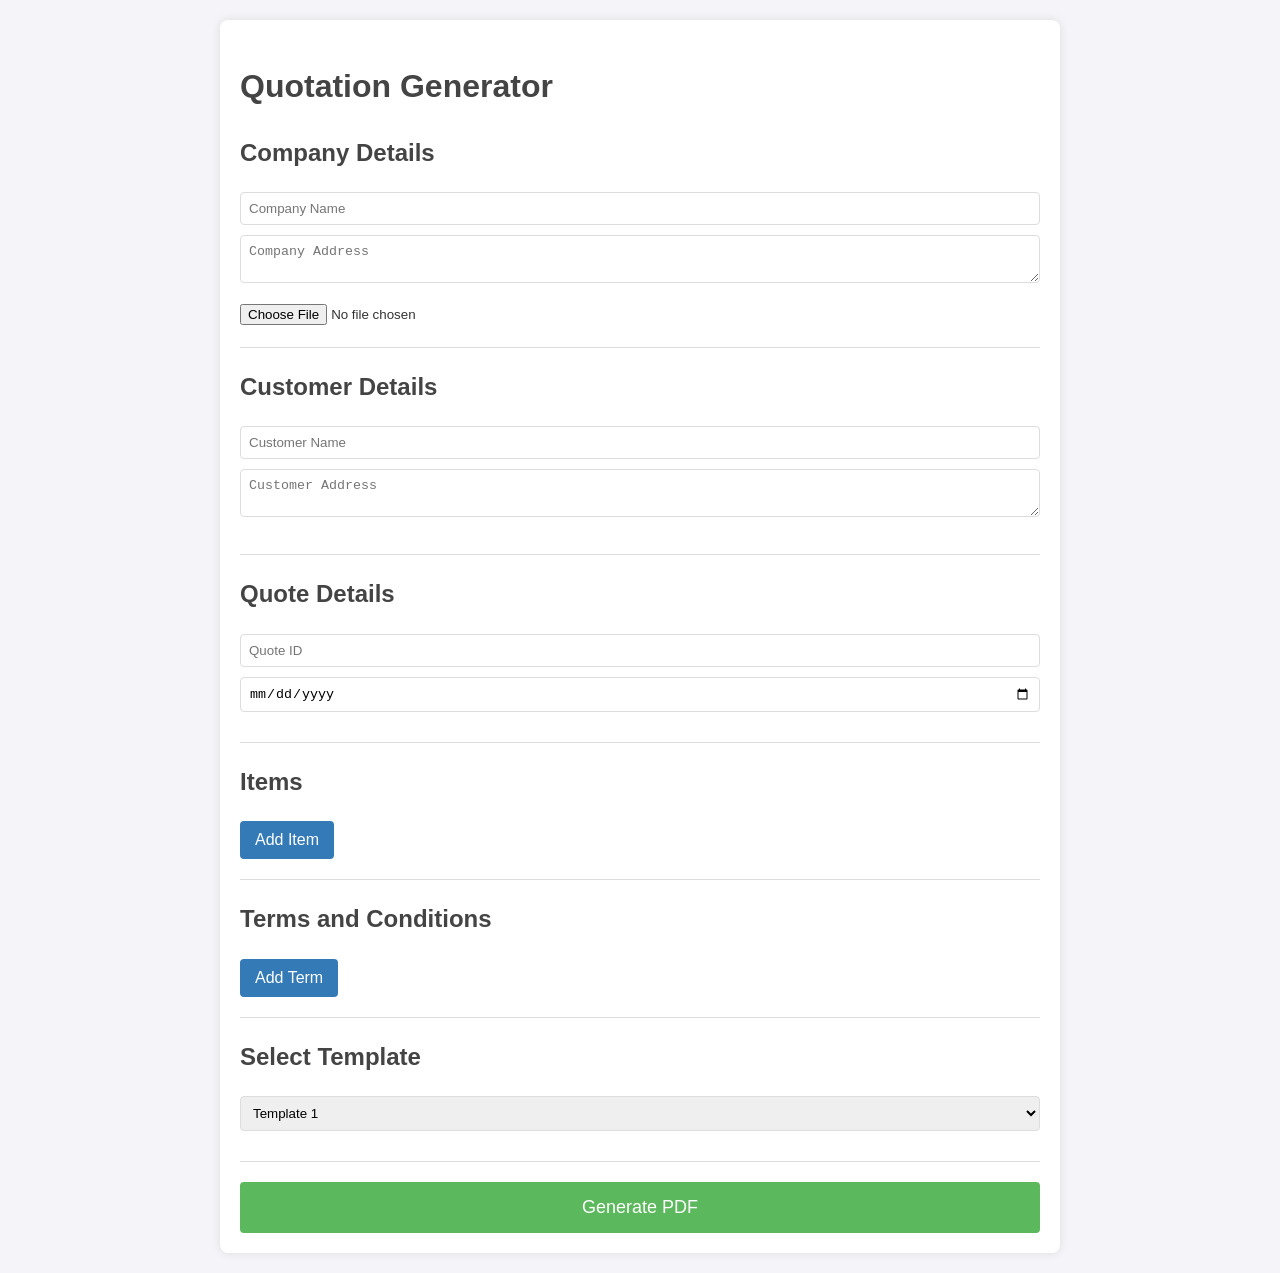
<file: frontend/index.html>
<!DOCTYPE html>
<html lang="en">
<head>
    <meta charset="UTF-8">
    <meta name="viewport" content="width=device-width, initial-scale=1.0">
    <title>Quotation Generator</title>
    <link rel="stylesheet" href="style.css">
</head>
<body>
    <div class="container">
        <h1>Quotation Generator</h1>
        
        <!-- Company Details -->
        <div class="section">
            <h2>Company Details</h2>
            <input type="text" id="company-name" placeholder="Company Name">
            <textarea id="company-address" placeholder="Company Address"></textarea>
            <input type="file" id="company-logo" accept="image/*">
        </div>
        
        <!-- Customer Details -->
        <div class="section">
            <h2>Customer Details</h2>
            <input type="text" id="customer-name" placeholder="Customer Name">
            <textarea id="customer-address" placeholder="Customer Address"></textarea>
        </div>
        
        <!-- Quote Details -->
        <div class="section">
            <h2>Quote Details</h2>
            <input type="text" id="quote-id" placeholder="Quote ID">
            <input type="date" id="validation-date">
        </div>
        
        <!-- Items -->
        <div class="section">
            <h2>Items</h2>
            <div id="items-container">
                <!-- Items will be added here dynamically -->
            </div>
            <button id="add-item">Add Item</button>
        </div>
        
        <!-- Terms and Conditions -->
        <div class="section">
            <h2>Terms and Conditions</h2>
            <div id="terms-container">
                <!-- Terms will be added here dynamically -->
            </div>
            <button id="add-term">Add Term</button>
        </div>
        
        <!-- Template Selection -->
        <div class="section">
            <h2>Select Template</h2>
            <select id="template-select">
                <option value="template1">Template 1</option>
                <option value="template2">Template 2</option>
                <option value="template3">Template 3</option>
                <option value="template4">Template 4</option>
                <option value="template5">Template 5</option>
                <option value="template6">Template 6</option>
                <option value="template7">Template 7</option>
                <option value="template8">Template 8</option>
                <option value="template9">Template 9</option>
                <option value="template10">Template 10</option>
            </select>
        </div>
        
        <button id="generate-pdf">Generate PDF</button>
    </div>
    <script src="script.js"></script>
</body>
</html>
</file>
<file: frontend/style.css>
body {
    font-family: sans-serif;
    background-color: #f4f4f9;
    color: #333;
    line-height: 1.6;
    margin: 0;
    padding: 20px;
}

.container {
    max-width: 800px;
    margin: auto;
    background: #fff;
    padding: 20px;
    border-radius: 8px;
    box-shadow: 0 0 10px rgba(0, 0, 0, 0.1);
}

h1, h2 {
    color: #444;
}

.section {
    margin-bottom: 20px;
    border-bottom: 1px solid #ddd;
    padding-bottom: 20px;
}

input[type="text"],
input[type="date"],
textarea,
select {
    width: 100%;
    padding: 8px;
    margin-bottom: 10px;
    border-radius: 4px;
    border: 1px solid #ddd;
    box-sizing: border-box;
}

button {
    background: #5cb85c;
    color: white;
    border: none;
    padding: 10px 15px;
    border-radius: 4px;
    cursor: pointer;
    font-size: 16px;
}

button:hover {
    background: #4cae4c;
}

#add-item, #add-term {
    background: #337ab7;
}

#add-item:hover, #add-term:hover {
    background: #286090;
}

#generate-pdf {
    width: 100%;
    padding: 15px;
    font-size: 18px;
}

.item, .term {
    display: flex;
    margin-bottom: 10px;
}

.item input, .term input {
    flex: 1;
    margin-right: 10px;
}

.remove-item, .remove-term {
    background: #d9534f;
    padding: 5px 10px;
    font-size: 12px;
}

.remove-item:hover, .remove-term:hover {
    background: #c9302c;
}
</file>
